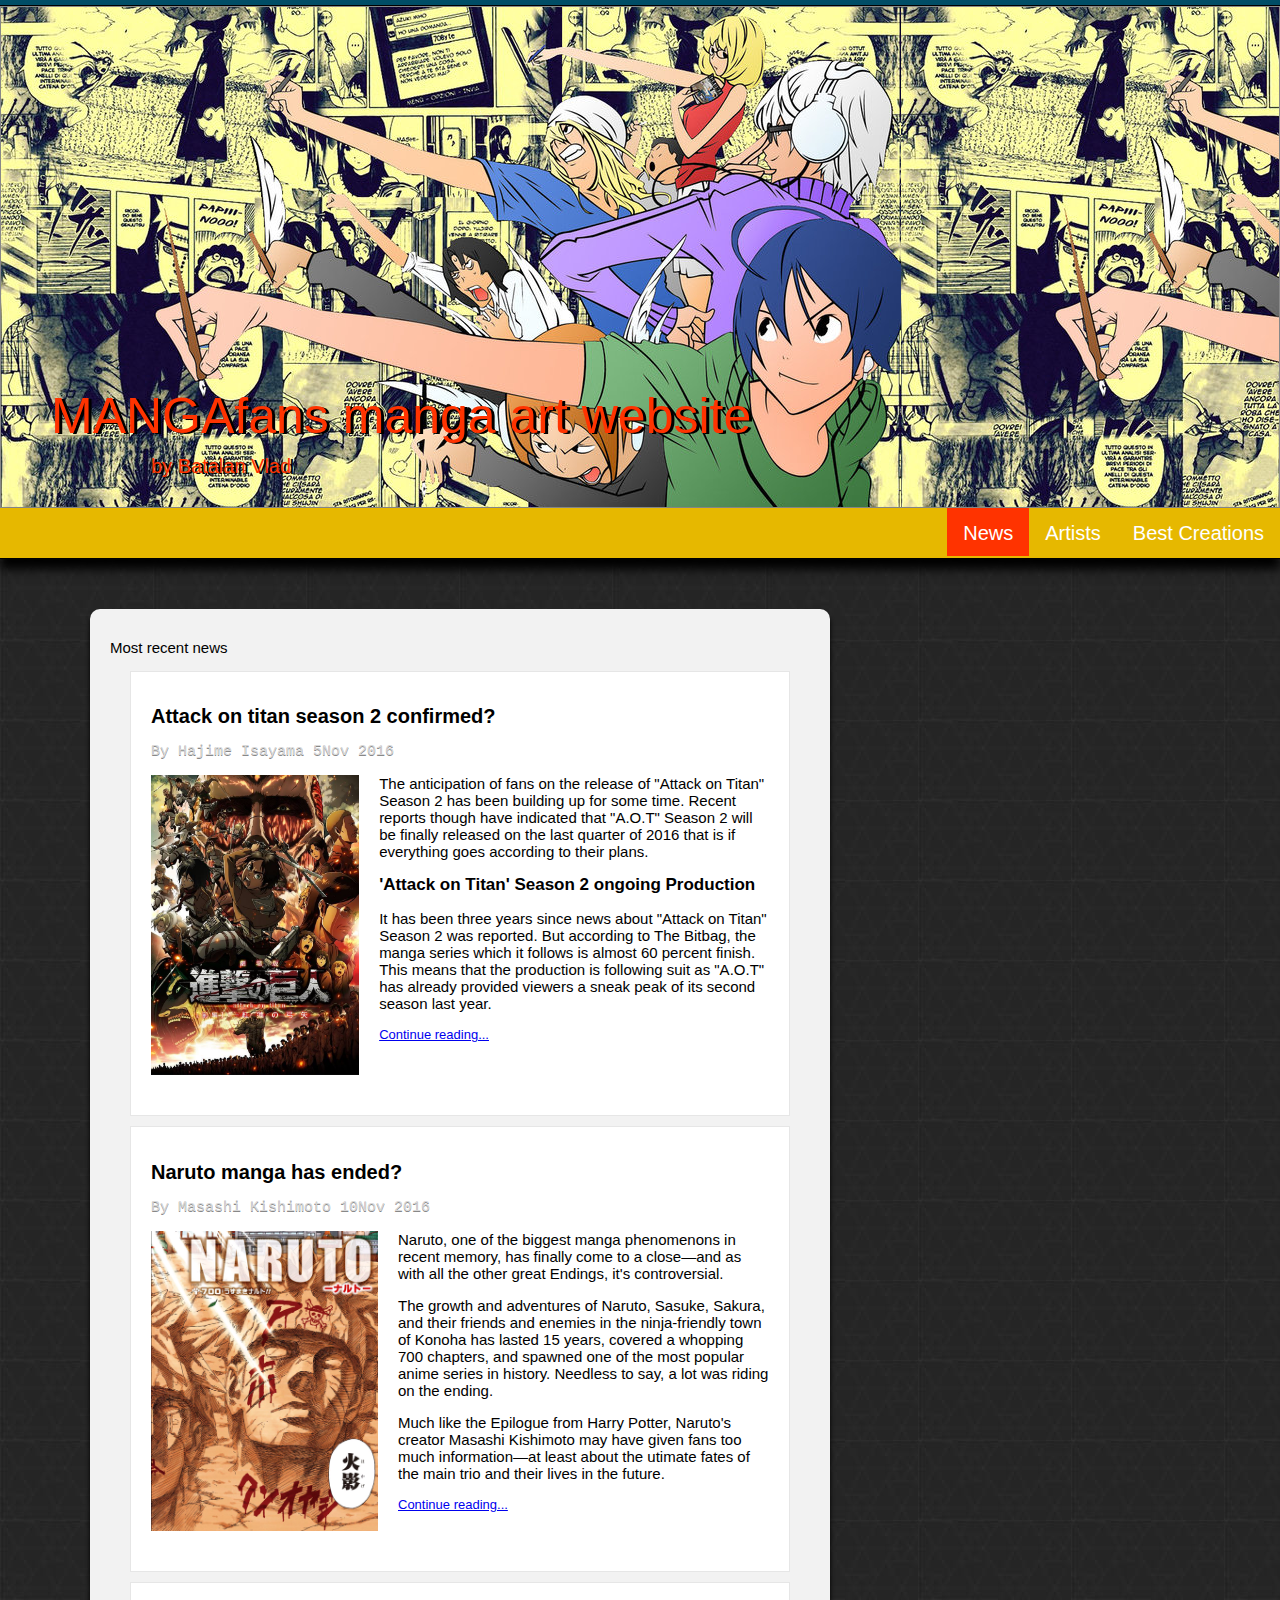
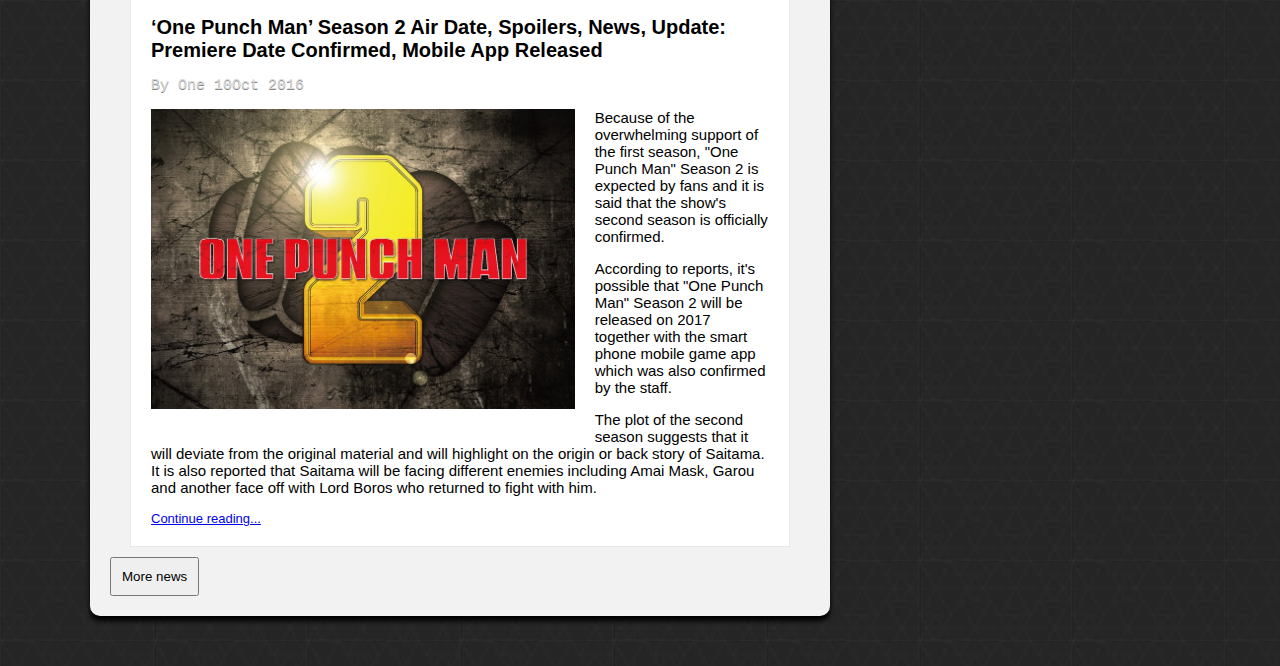
<file: index.html>
<html>
<head>
	<title> Manga fans	</title>
	<link rel="stylesheet" type="text/css" href="css/main.css">
</head>
<body>
	<div class="up-nav"></div>
	<div class="header">
		<div class="logo">MANGAfans manga art website<p> by Batalan Vlad</p></div>
	</div>
	<div class="main-nav">
		<ul>
			<li><a href="creations.html">Best Creations</a></li>
			<li><a href="artists.html">Artists</a></li>
			<li><a href="index.html" class="active">News</a></li>
		</ul>
	</div>
	<div class="main-container">
	
		<div class="small-container">
			<div class="smooth-writing">
				<p class="cat-title">Most recent news</p>
				
				<div class="news-box">
					<h1>Attack on titan season 2 confirmed?</h1>
					<p class="date">By Hajime Isayama 5Nov 2016</p>
					<img src="img/articles/attack-on-titan-bk.jpg">
					<p>
						The anticipation of fans on the release of "Attack on Titan" Season 2 has been building up for some time. Recent reports though have indicated that "A.O.T" Season 2 will be finally released on the last quarter of 2016 that is if everything goes according to their plans.
					</p>
					<h2>'Attack on Titan' Season 2 ongoing Production</h2>
					<p>
						It has been three years since news about "Attack on Titan" Season 2 was reported. But according to The Bitbag, the manga series which it follows is almost 60 percent finish. This means that the production is following suit as "A.O.T" has already provided viewers a sneak peak of its second season last year.
					</p>
					<a href="http://www.parentherald.com/articles/56522/20160724/attack-on-titan-season-2-latest-news-air-date-and-major-spoilers-death-of-two-major-characters-reveal-krista-becomes-new-queen-2016-release-date-still-set.htm">Continue reading...</a>
					<div class="end-form"></div>
				</div>
				
				<div class="news-box">
					<h1>Naruto manga has ended?</h1>
					<p class="date">By Masashi Kishimoto 10Nov 2016</p>
					<img src="img/articles/naruto-manga-end-bk.png">
					<p>
						Naruto, one of the biggest manga phenomenons in recent memory, has finally come to a close—and as with all the other great Endings, it's controversial.
					</p>
					<p>
						The growth and adventures of Naruto, Sasuke, Sakura, and their friends and enemies in the ninja-friendly town of Konoha has lasted 15 years, covered a whopping 700 chapters, and spawned one of the most popular anime series in history. Needless to say, a lot was riding on the ending. 
					</p>
					<p>
						Much like the Epilogue from Harry Potter, Naruto's creator Masashi Kishimoto may have given fans too much information—at least about the utimate fates of the main trio and their lives in the future.
					</p>
					<a href="http://www.dailydot.com/parsec/naruto-manga-ending-draws-fandom-backlash/">Continue reading...</a>
					<div class="end-form"></div>
				</div>
				
				<div class="news-box">
					<h1>‘One Punch Man’ Season 2 Air Date, Spoilers, News, Update: Premiere Date Confirmed, Mobile App Released</h1>
					<p class="date">By One 10Oct 2016</p>
					<img src="img/articles/one-punch-man-bk.jpg">
					<p>
						Because of the overwhelming support of the first season, "One Punch Man" Season 2 is expected by fans and it is said that the show's second season is officially confirmed.
					</p>
					<p>
						According to reports, it's possible that "One Punch Man" Season 2 will be released on 2017 together with the smart phone mobile game app which was also confirmed by the staff.
					</p>
					<p>
						The plot of the second season suggests that it will deviate from the original material and will highlight on the origin or back story of Saitama. It is also reported that Saitama will be facing different enemies including Amai Mask, Garou and another face off with Lord Boros who returned to fight with him.
					</p>
					<a href="http://www.newseveryday.com/articles/48361/20161003/one-punch-man-season-2-air-date-spoilers-news-update.htm">Continue reading...</a>
					<div class="end-form"></div>
				</div>
				
				<input type="button" value="More news">
			</div>
		</div>
	</div>
	
	




</body>
</html>
</file>
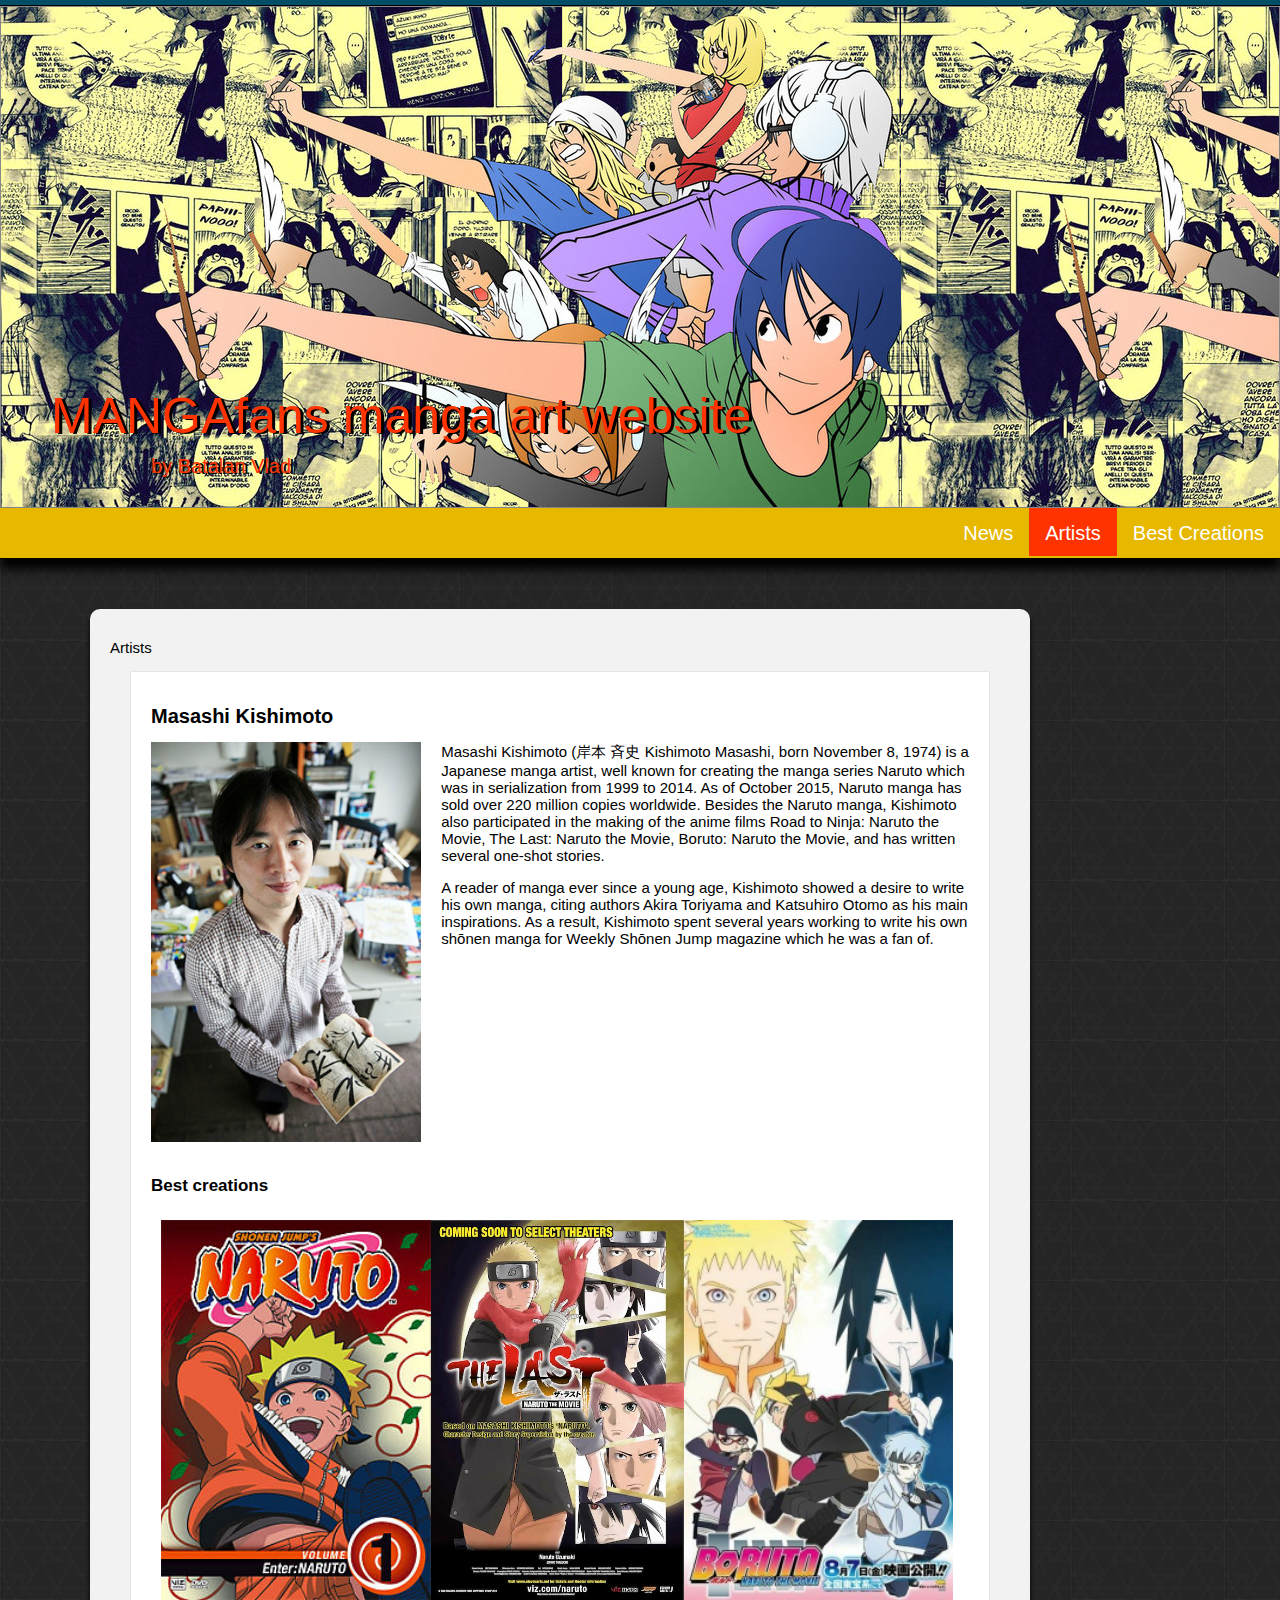
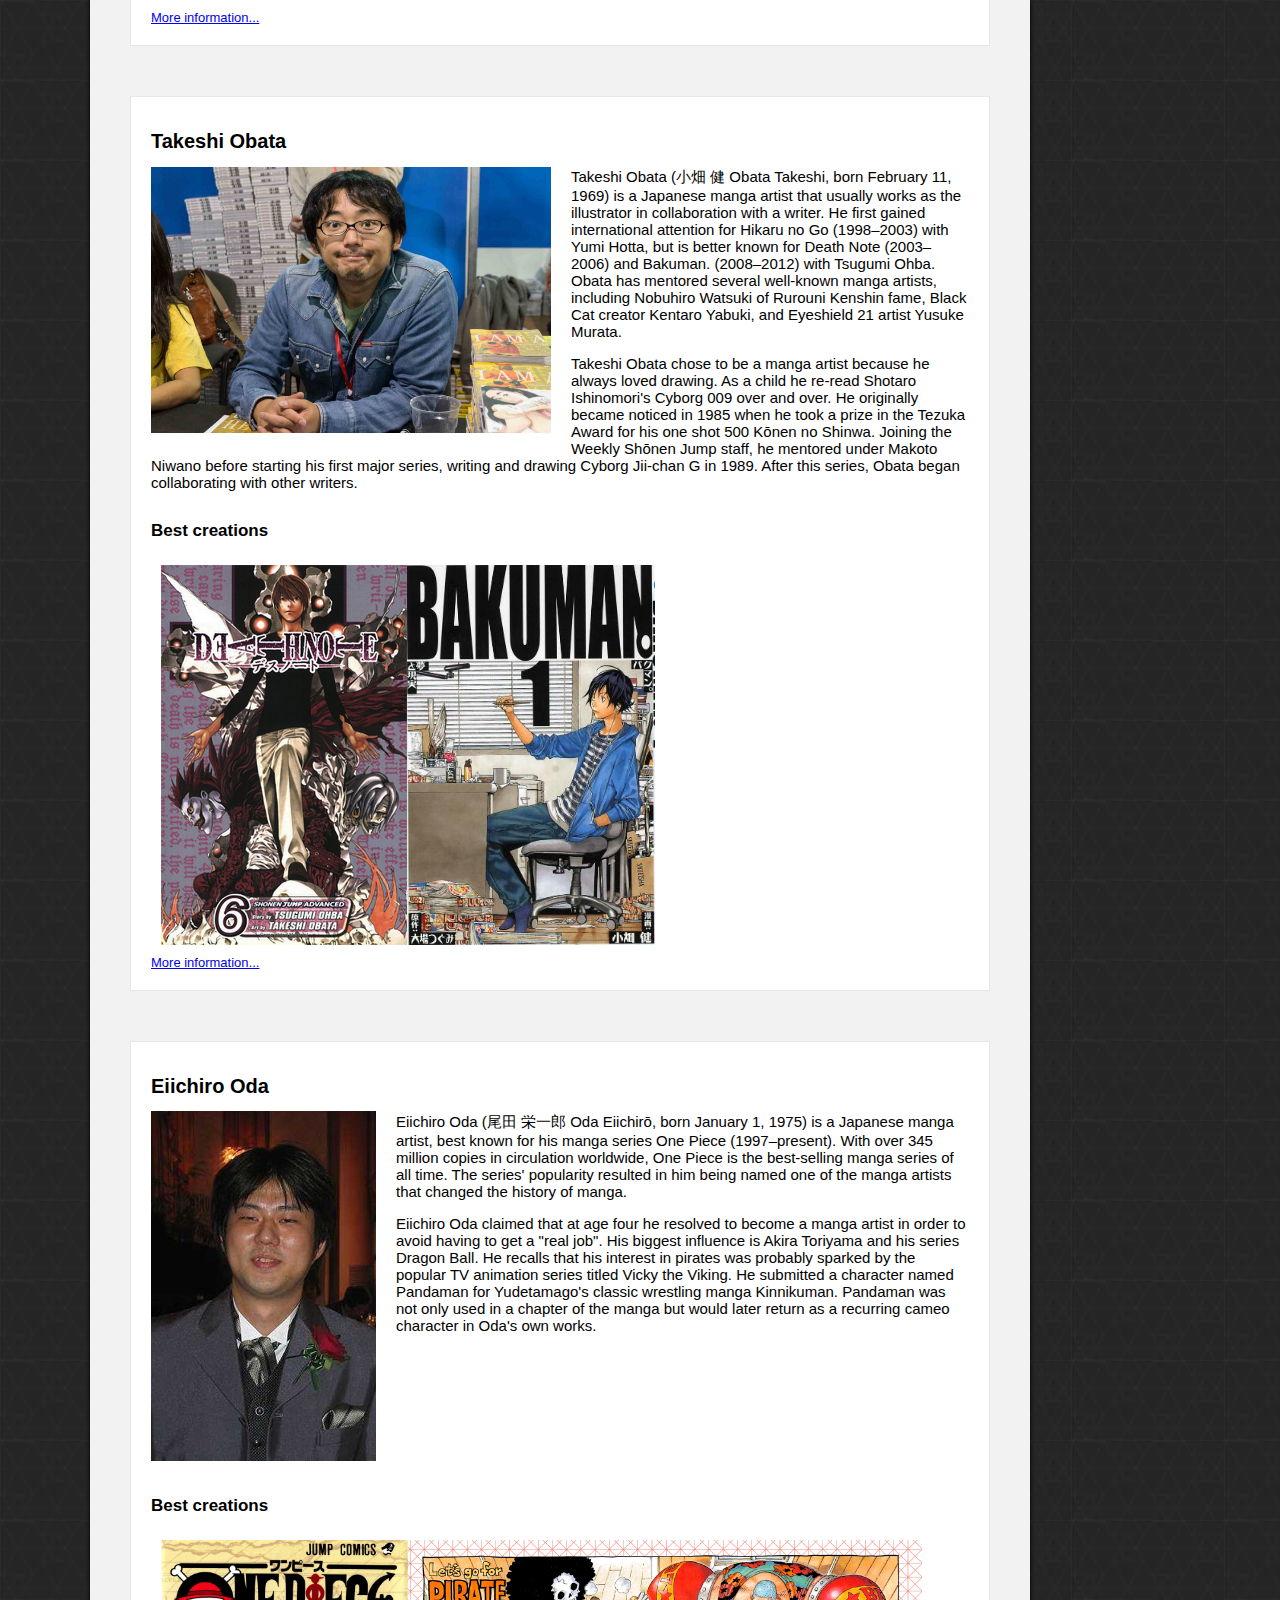
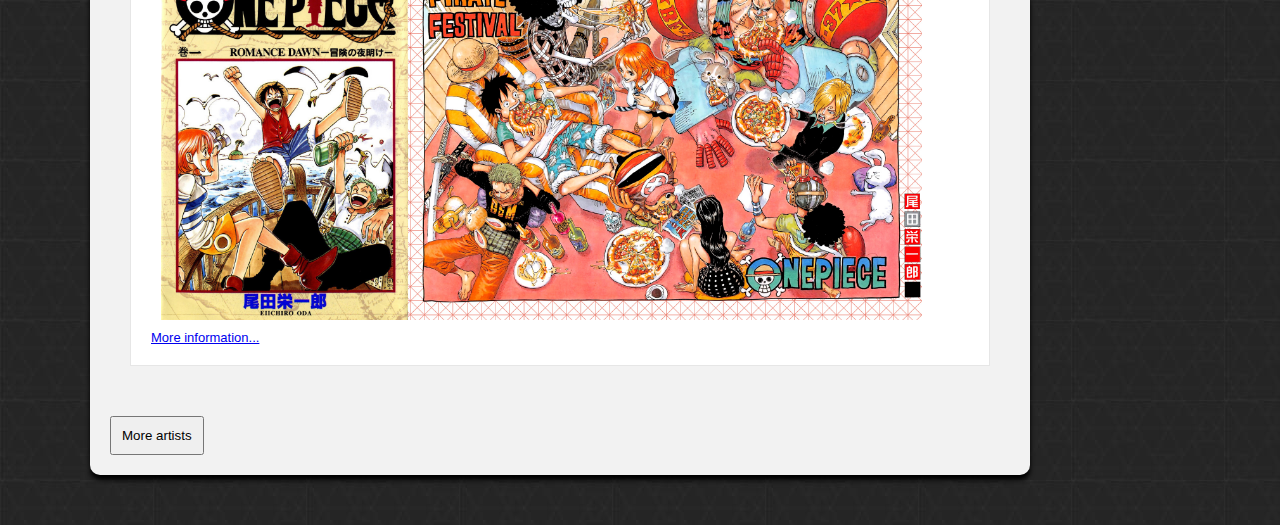
<file: artists.html>
<html>
<head>
	<title> Manga fans	</title>
	<link rel="stylesheet" type="text/css" href="css/main.css">
</head>
<body>
	<div class="up-nav"></div>
	<div class="header">
		<div class="logo">MANGAfans manga art website<p> by Batalan Vlad</p></div>
	</div>
	<div class="main-nav">
		<ul>
			<li><a href="creations.html">Best Creations</a></li>
			<li><a href="artists.html" class="active">Artists</a></li>
			<li><a href="index.html">News</a></li>
		</ul>
	</div>
	<div class="main-container">
		
		<div class="middle-size-container">
			<div class="smooth-writing">
			
				<p class="cat-title">Artists</p>
				<div class="artist-box">
					<h1>Masashi Kishimoto</h1>
					<img class="artist-profile" src="img/artists/kishimoto/masashi-kishimoto.png">
					<p>
						Masashi Kishimoto (岸本 斉史 Kishimoto Masashi, born November 8, 1974) is a Japanese manga artist, well known for creating the manga series Naruto which was in serialization from 1999 to 2014. As of October 2015, Naruto manga has sold over 220 million copies worldwide. Besides the Naruto manga, Kishimoto also participated in the making of the anime films Road to Ninja: Naruto the Movie, The Last: Naruto the Movie, Boruto: Naruto the Movie, and has written several one-shot stories.
					</p>
					<p>
						A reader of manga ever since a young age, Kishimoto showed a desire to write his own manga, citing authors Akira Toriyama and Katsuhiro Otomo as his main inspirations. As a result, Kishimoto spent several years working to write his own shōnen manga for Weekly Shōnen Jump magazine which he was a fan of.
					</p>
					<div class="end-form"></div>
					
					<h2> Best creations </h2>
					<div class="vertical-list-img">
						<img src="img/artists/kishimoto/creations/naruto.jpg">
						<img src="img/artists/kishimoto/creations/naruto-the-last.jpg">
						<img src="img/artists/kishimoto/creations/boruto.jpg">
						
						<div class="end-form"></div>
					</div>
					<a href="https://en.wikipedia.org/wiki/Masashi_Kishimoto#Manga">More information...</a>
					
				</div>
				
				<div class="artist-box">
					<h1>Takeshi Obata</h1>
					<img class="artist-profile-wide" src="img/artists/takeshi/takeshi-obata.jpg">
					<p>
						Takeshi Obata (小畑 健 Obata Takeshi, born February 11, 1969) is a Japanese manga artist that usually works as the illustrator in collaboration with a writer. He first gained international attention for Hikaru no Go (1998–2003) with Yumi Hotta, but is better known for Death Note (2003–2006) and Bakuman. (2008–2012) with Tsugumi Ohba. Obata has mentored several well-known manga artists, including Nobuhiro Watsuki of Rurouni Kenshin fame, Black Cat creator Kentaro Yabuki, and Eyeshield 21 artist Yusuke Murata.
					</p>
					<p>
						Takeshi Obata chose to be a manga artist because he always loved drawing. As a child he re-read Shotaro Ishinomori's Cyborg 009 over and over. He originally became noticed in 1985 when he took a prize in the Tezuka Award for his one shot 500 Kōnen no Shinwa. Joining the Weekly Shōnen Jump staff, he mentored under Makoto Niwano before starting his first major series, writing and drawing Cyborg Jii-chan G in 1989. After this series, Obata began collaborating with other writers.
					</p>
					<div class="end-form"></div>
					
					<h2> Best creations </h2>
					<div class="vertical-list-img">
						<img src="img/artists/takeshi/creations/death-note.png">
						<img src="img/artists/takeshi/creations/bakuman1.jpg">
						
						<div class="end-form"></div>
					</div>
					<a href="https://en.wikipedia.org/wiki/Takeshi_Obata">More information...</a>
				</div>
				
				<div class="artist-box">
					<h1>Eiichiro Oda</h1>
					<img class="artist-profile" src="img/artists/oda/eiichiro-oda.jpg">
					<p>
						Eiichiro Oda (尾田 栄一郎 Oda Eiichirō, born January 1, 1975) is a Japanese manga artist, best known for his manga series One Piece (1997–present). With over 345 million copies in circulation worldwide, One Piece is the best-selling manga series of all time. The series' popularity resulted in him being named one of the manga artists that changed the history of manga.
					</p>
					<p>
						Eiichiro Oda claimed that at age four he resolved to become a manga artist in order to avoid having to get a "real job". His biggest influence is Akira Toriyama and his series Dragon Ball. He recalls that his interest in pirates was probably sparked by the popular TV animation series titled Vicky the Viking. He submitted a character named Pandaman for Yudetamago's classic wrestling manga Kinnikuman. Pandaman was not only used in a chapter of the manga but would later return as a recurring cameo character in Oda's own works.
					</p>
					<div class="end-form"></div>
					
					<h2> Best creations </h2>
					<div class="vertical-list-img">
						<img src="img/artists/oda/creations/one-piece.png">
						<img src="img/artists/oda/creations/one-piece2.png">
						
						<div class="end-form"></div>
					</div>
					<a href="https://en.wikipedia.org/wiki/Masashi_Kishimoto#Manga">More information...</a>
					
					
				</div>
				<input type="button" value="More artists">
				
				
				
			
			</div>
		</div>
	</div>
	
	




</body>
</html>
</file>
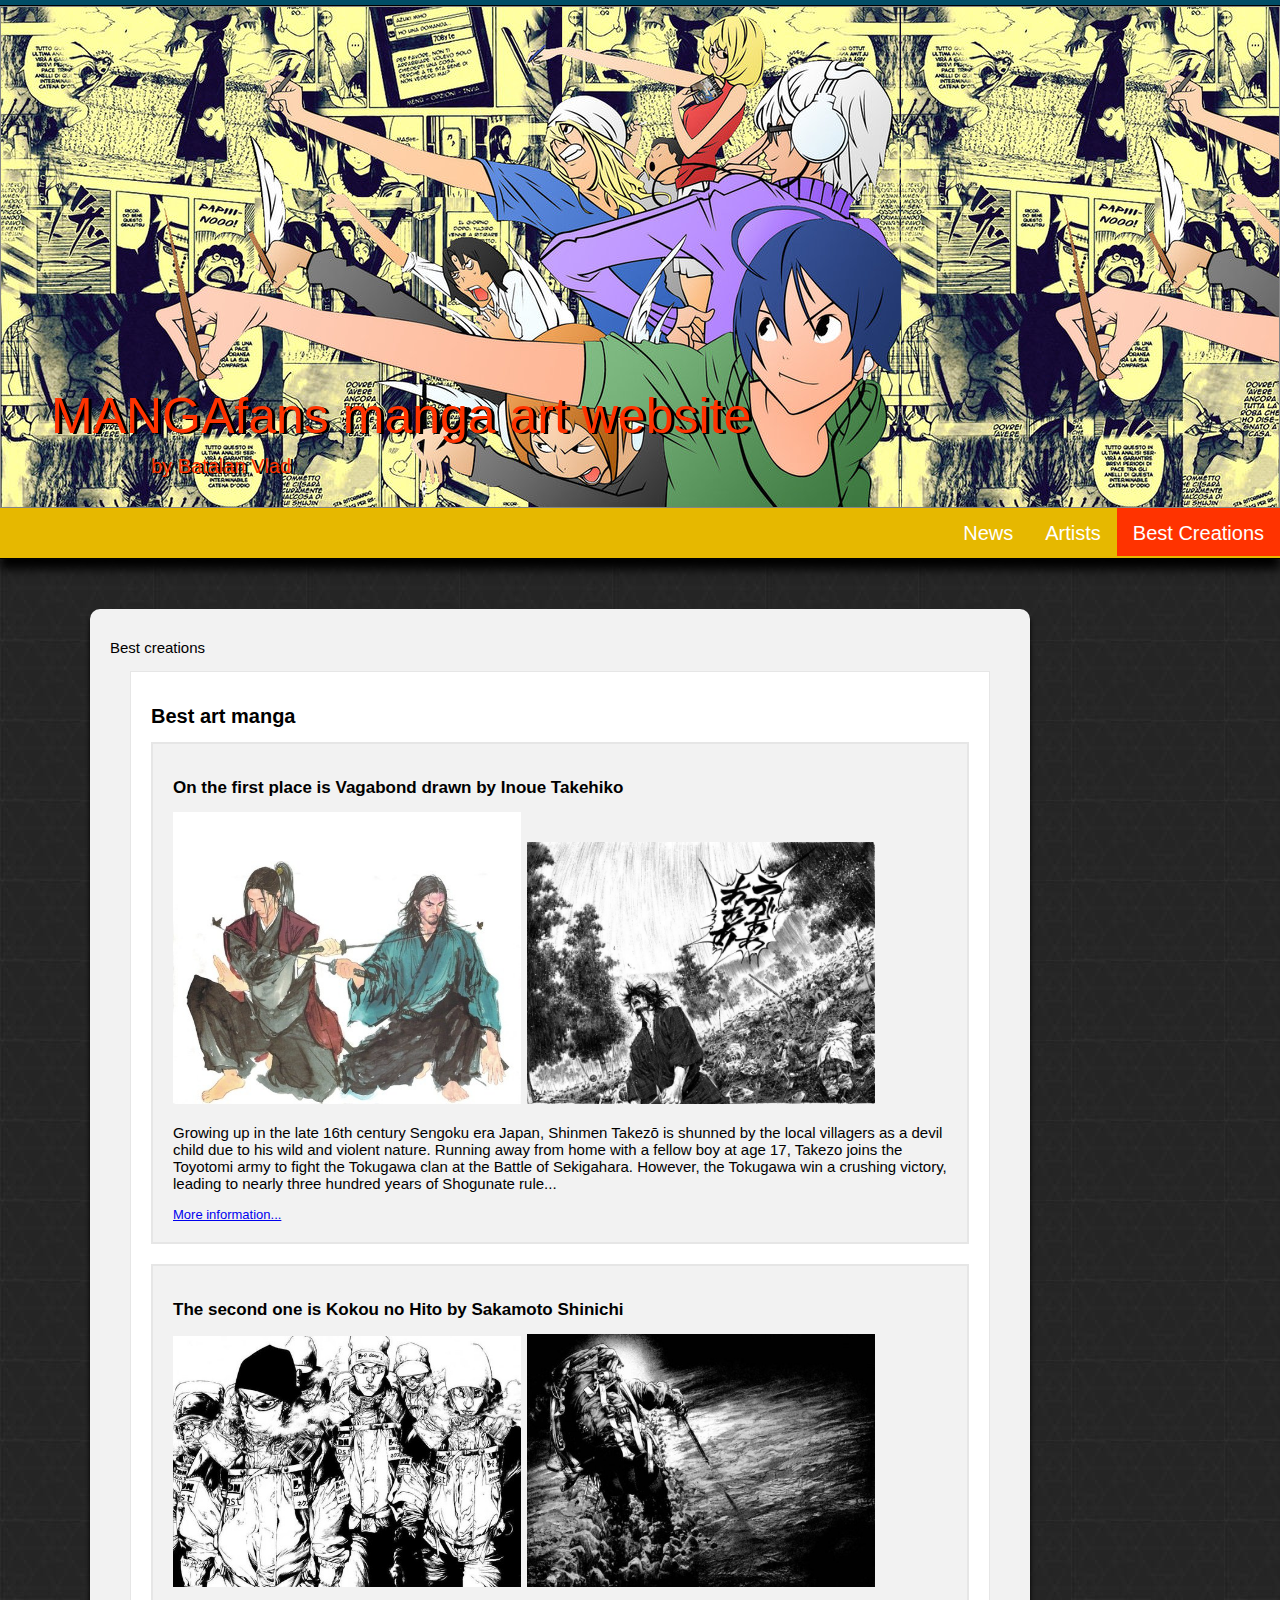
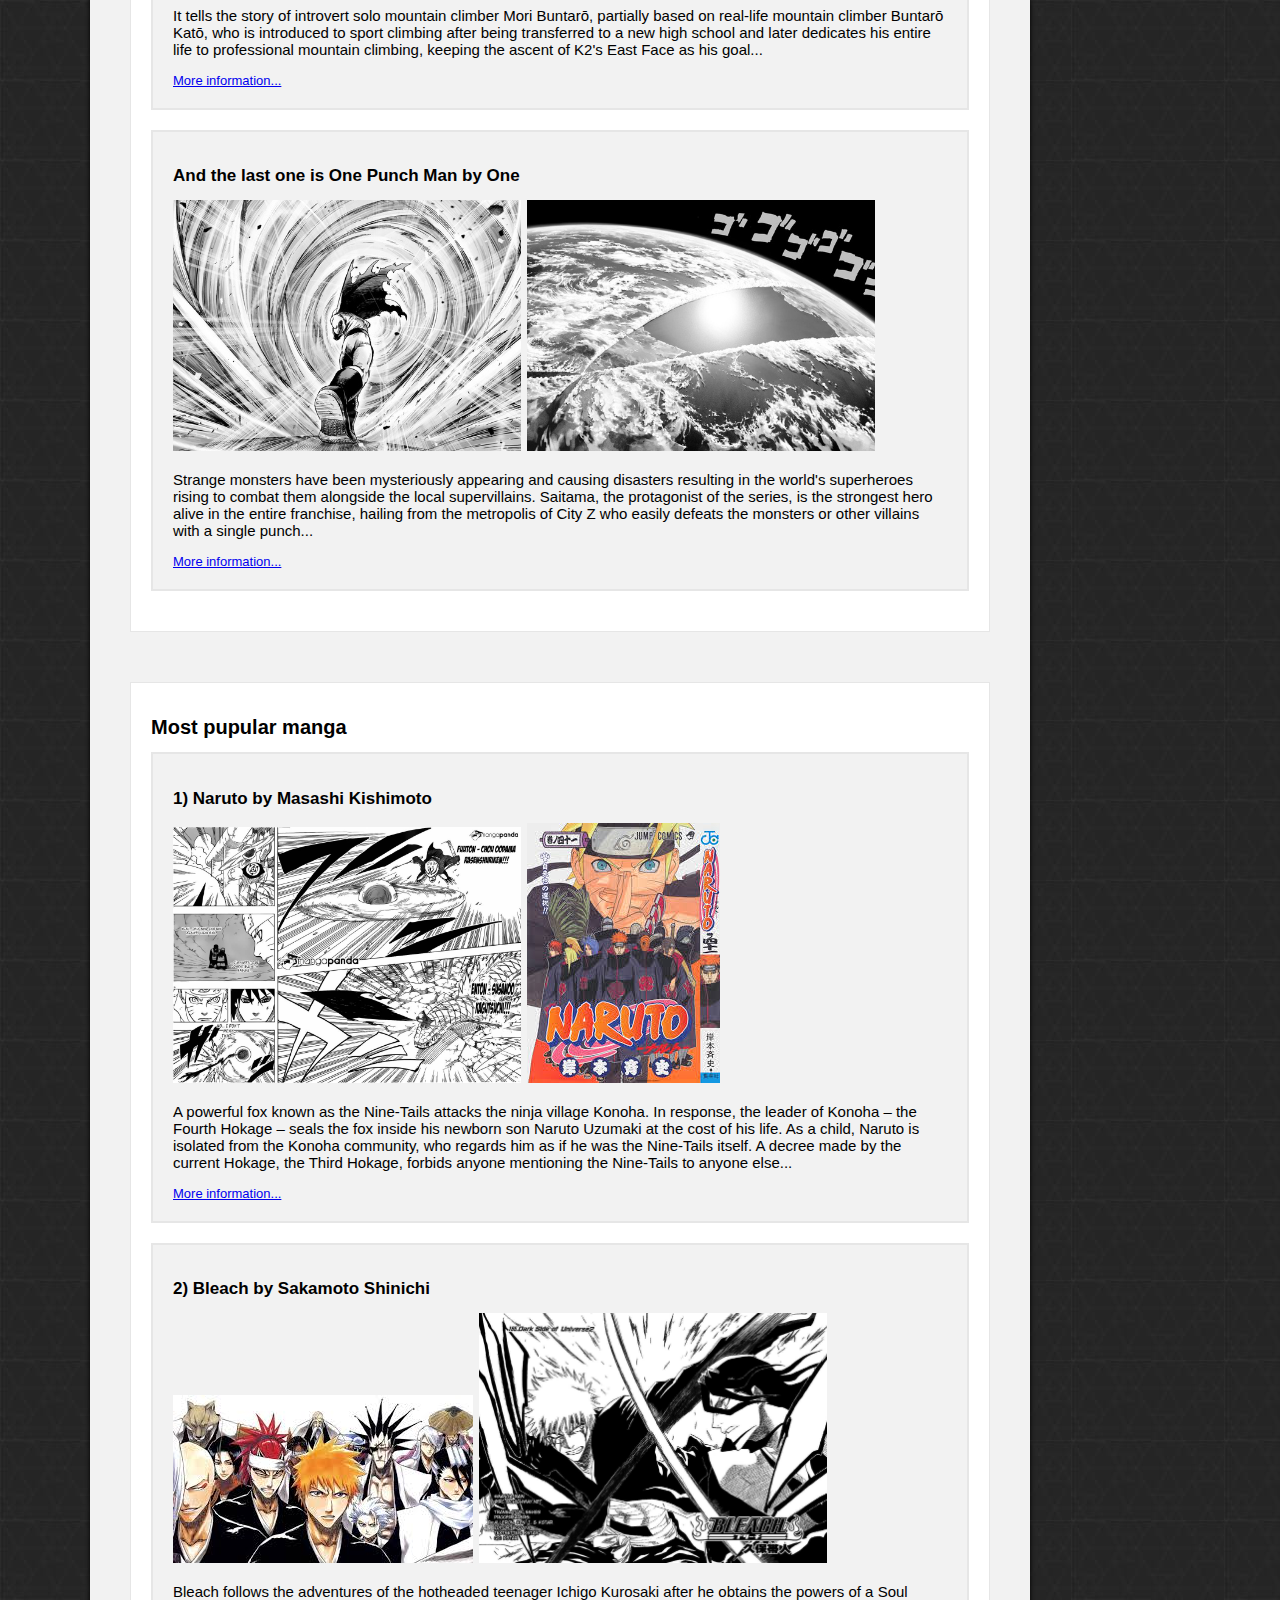
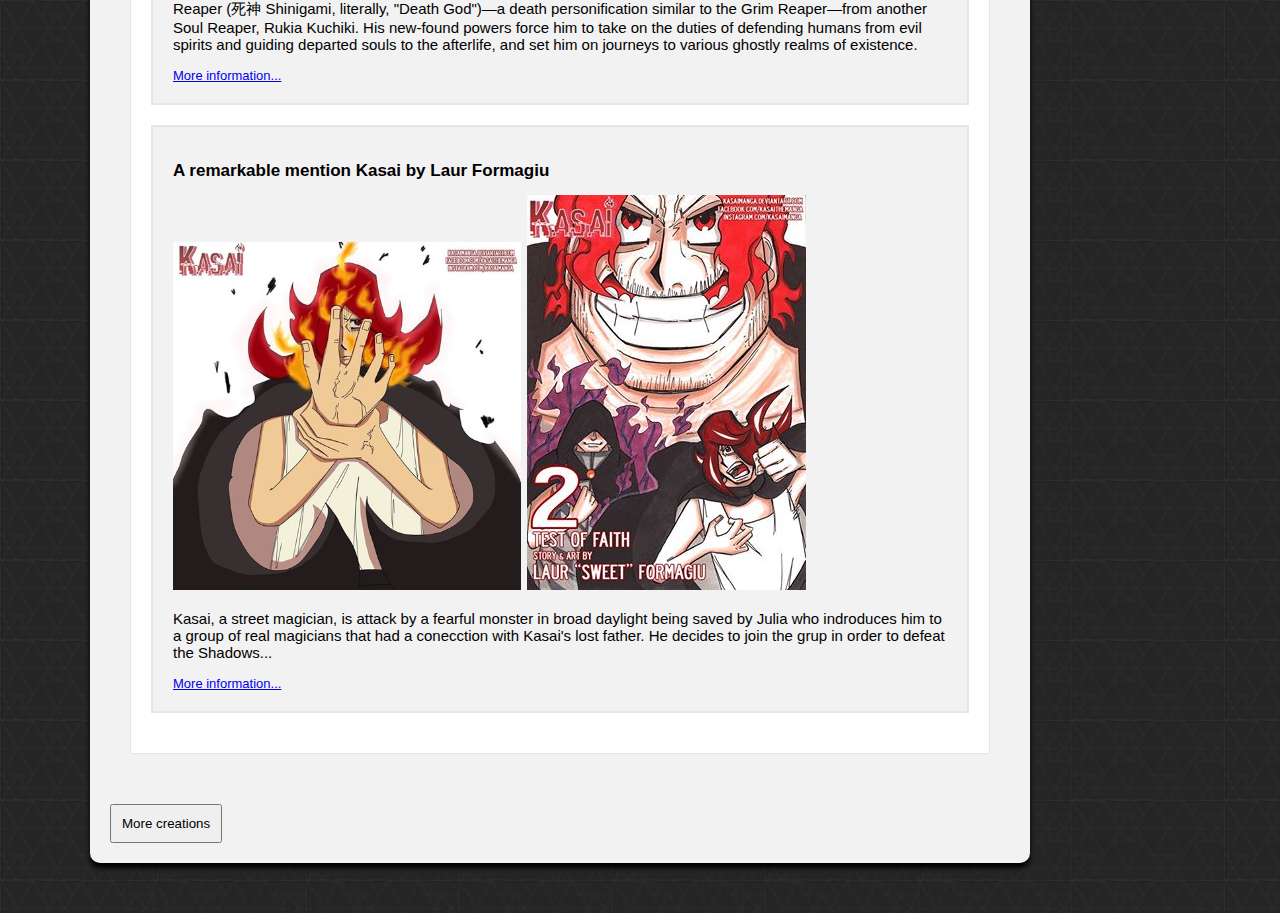
<file: creations.html>
<html>
<head>
	<title> Manga fans	</title>
	<link rel="stylesheet" type="text/css" href="css/main.css">
</head>
<body>
	<div class="up-nav"></div>
	<div class="header">
		<div class="logo">MANGAfans manga art website<p> by Batalan Vlad</p></div>
	</div>
	<div class="main-nav">
		<ul>
			<li><a href="creations.html" class="active">Best Creations</a></li>
			<li><a href="artists.html">Artists</a></li>
			<li><a href="index.html">News</a></li>
		</ul>
	</div>
	<div class="main-container">
		<div class="middle-size-container">
			<div class="smooth-writing">
				<p class="cat-title">Best creations</p>
				<div class="creation-category">
					<h1> Best art manga </h1>
					<div class="creation-box">
						<h2> On the first place is Vagabond drawn by Inoue Takehiko </h2>
						<div class="img-2">
							<img src="img/creations/vagabond1.jpg">
							<img src="img/creations/vagabond2.jpg">
						</div>
						<p>
							Growing up in the late 16th century Sengoku era Japan, Shinmen Takezō is shunned by the local villagers as a devil child due to his wild and violent nature. Running away from home with a fellow boy at age 17, Takezo joins the Toyotomi army to fight the Tokugawa clan at the Battle of Sekigahara. However, the Tokugawa win a crushing victory, leading to nearly three hundred years of Shogunate rule...
						</p>
						<a href="https://en.wikipedia.org/wiki/Vagabond_(manga)">More information...</a>
					</div>
					
					<div class="creation-box">
						<h2> The second one is Kokou no Hito by Sakamoto Shinichi </h2>
						<div class="img-2">
							<img src="img/creations/knh2.jpg">
							<img src="img/creations/knh3.jpg">
						</div>
						<p>
							 It tells the story of introvert solo mountain climber Mori Buntarō, partially based on real-life mountain climber Buntarō Katō, who is introduced to sport climbing after being transferred to a new high school and later dedicates his entire life to professional mountain climbing, keeping the ascent of K2's East Face as his goal...
						</p>
						<a href="https://en.wikipedia.org/wiki/Kokou_no_Hito">More information...</a>
					</div>
					
					<div class="creation-box">
						<h2> And the last one is One Punch Man by One </h2>
						<div class="img-2">
							<img src="img/creations/opm1.jpg">
							<img src="img/creations/opm2.jpg">
						</div>
						<p>
							Strange monsters have been mysteriously appearing and causing disasters resulting in the world's superheroes rising to combat them alongside the local supervillains. Saitama, the protagonist of the series, is the strongest hero alive in the entire franchise, hailing from the metropolis of City Z who easily defeats the monsters or other villains with a single punch...
						</p>
						<a href="https://en.wikipedia.org/wiki/One-Punch_Man">More information...</a>
					</div>
				</div>
				
				<div class="creation-category">
					<h1> Most pupular manga </h1>
					<div class="creation-box">
						<h2> 1) Naruto by Masashi Kishimoto </h2>
						<div class="img-2">
							<img src="img/creations/naruto1.jpg">
							<img src="img/creations/naruto2.jpg">
						</div>
						<p>
							A powerful fox known as the Nine-Tails attacks the ninja village Konoha. In response, the leader of Konoha – the Fourth Hokage – seals the fox inside his newborn son Naruto Uzumaki at the cost of his life. As a child, Naruto is isolated from the Konoha community, who regards him as if he was the Nine-Tails itself. A decree made by the current Hokage, the Third Hokage, forbids anyone mentioning the Nine-Tails to anyone else...
						</p>
						<a href="https://en.wikipedia.org/wiki/Naruto">More information...</a>
					</div>
					
					<div class="creation-box">
						<h2> 2) Bleach by Sakamoto Shinichi </h2>
						<div class="img-2">
							<img src="img/creations/bleach1.jpg">
							<img src="img/creations/bleach2.jpg">
						</div>
						<p>
							 Bleach follows the adventures of the hotheaded teenager Ichigo Kurosaki after he obtains the powers of a Soul Reaper (死神 Shinigami, literally, "Death God")—a death personification similar to the Grim Reaper—from another Soul Reaper, Rukia Kuchiki. His new-found powers force him to take on the duties of defending humans from evil spirits and guiding departed souls to the afterlife, and set him on journeys to various ghostly realms of existence.
						</p>
						<a href="https://en.wikipedia.org/wiki/Bleach_(manga)">More information...</a>
					</div>
					
					<div class="creation-box">
						<h2> A remarkable mention Kasai by Laur Formagiu </h2>
						<div class="img-2">
							<img src="img/creations/kasai1.jpg">
							<img src="img/creations/kasai2.jpg">
						</div>
						<p>
							Kasai, a street magician, is attack by a fearful monster in broad daylight being saved by Julia who indroduces him to a group of real magicians that had a conecction with Kasai's lost father. He decides to join the grup in order to defeat the Shadows...
						</p>
						<a href="https://www.facebook.com/kasaithemanga/?fref=ts">More information...</a>
					</div>
					
					
				</div>
				<input type="button" value="More creations">
			
			
			</div>
		</div>
		
	</div>
	
	




</body>
</html>
</file>
<file: css/main.css>
/*##########
  Generals
##########*/

html, body{
	margin: 0;
	padding: 0;
	background-color:#cccccc;
	font-family: "Lucida Sans Unicode", "Lucida Grande", sans-serif;
	font-size: 20px;
	background-image: url("../img/background.jpg");
}


.up-nav{
	background-color: #004d66;
	height: 5px;
	border-bottom: 1px solid black;
	
}

.main-container{
	margin:auto;
	width: 1100px;
	
}

.header{
	background-image: url("../img/baku_header2.jpg");
	border: 1px solid #888888;
	height:500px;
	margin:auto;
	z-index:5;
	
}
.logo{
	font-size: 50px;
	font-family:Impact, Charcoal, sans-serif;
	text-shadow: 3px 1px black;
	color: #ff3300;
	margin-left: 50px;
	margin-top: 380px;
	
}
.logo p{
	font-size: 20px;
	padding-left: 100px;
	margin-top: 10px;
}

.main-nav{
	overflow: hidden;
	position:relative;
	background-color: #e6b800;
	height: 50px;
	border-bottom: 1px solid black;
	z-index: 5;
	box-shadow: 0px 10px 10px black;
}
.main-nav ul{
	display:inline;
	list-style-type: none;
    margin: 0;
    padding: 0;
}
.main-nav li {
	float:right;
	margin-top: 14px;
}
.main-nav a{
    color: white;
    text-align: center;
    padding: 14px 16px;
	padding-bottom: 12px;
	text-decoration: none;
}

.main-nav a:not(.active):hover{
    background-color: #111;
}
.active{
	background-color:#ff3300;
	
}
/*##########
  News
##########*/
.small-container{
	position:relative;
	z-index:4;
	background-color: #f2f2f2;
	width: 700px;
	box-shadow: 0px 5px 5px black;
	margin-top: 50px;
	margin-right: 300px;
	margin-bottom: 50px;
	border-radius: 10px;
	padding: 20px;
	padding-top:15px;
	
}
.news-box{
	margin-left: 20px;
	margin-right: 20px;
	margin-bottom: 10px;
	background-color: #ffffff;
	border: 1px solid #e6e6e6;
	padding: 20px;
	
}
.smooth-writing{
	
}

/*##########
  Artists
##########*/
.middle-size-container{
	
	position:relative;
	z-index:4;
	background-color: #f2f2f2;
	width: 900px;
	box-shadow: 0px 5px 5px black;
	margin-top: 50px;
	margin-right: 300px;
	margin-bottom: 50px;
	border-radius: 10px;
	padding: 20px;
	padding-top:15px;
	
}
.artist-box{
	
	margin-left: 20px;
	margin-right: 20px;
	margin-bottom: 50px;
	background-color: #ffffff;
	border: 1px solid #e6e6e6;
	padding: 20px;
}
.artist-profile{
	max-height: 400px;
	float: left;
	padding-right: 20px;
	padding-bottom: 20px;
}

.artist-profile-wide{
	max-width: 400px;
	float: left;
	padding-right: 20px;
	padding-bottom: 20px;
}

.vertical-list-img{
	padding: 10px;
	height: 380px;
}

.vertical-list-img img{
	height: 100%;
	float: left;
	
}
/*################
  Best Creations
################*/

.creation-category{
	margin-left: 20px;
	margin-right: 20px;
	margin-bottom: 50px;
	background-color: #ffffff;
	border: 1px solid #e6e6e6;
	padding: 20px;
	
}
.creation-box{
	padding: 20px;
	border: 2px solid #e6e6e6;
	margin-bottom: 20px;
	background-color:#f2f2f2;
}

/*###########
  Formatari
###########*/

.img-2 img{
	max-width: 45%;
}
.img-3 img{
	max-width: 30%;
}

.smooth-writing{
	font-size: 20px;
}

.smooth-writing h1{
	font-size: 20px;
 }
 
.smooth-writing h2{
	font-size: 17px;
}

.smooth-writing p{
	font-size: 15px;
}
.smooth-writing input{
	padding: 10px;
	
}
.date{
	padding:0px;

	font-size: 10px;
	color: #d9d9d9;
	font-family: "Courier New", Courier, monospace;
	text-shadow: 0px 1px #888888;
}
.smooth-writing a{
	font-size: 13px;
}

.news-box img{
	max-height: 300px;
	float: left;
	padding-right: 20px;
	padding-bottom: 20px;
}
.end-form{
	clear:left;
}
p .cat-title{
	margin-bottom: 20px;
	font-size: 17px;
	color: #cccccc;
}
</file>
